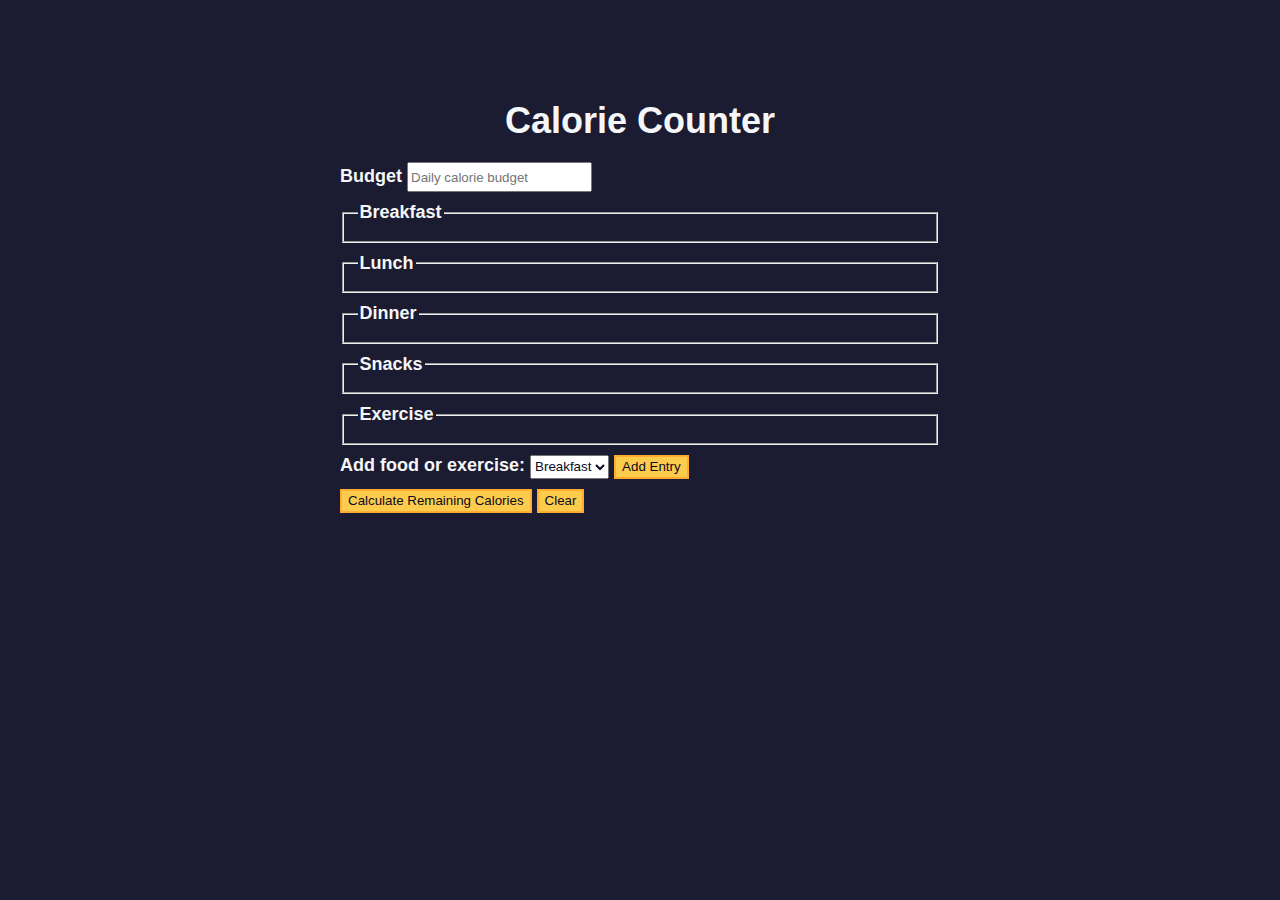
<file: html/Calorie counter/index.html>
<!DOCTYPE html>
<html lang="en">
  <head>
    <meta charset="UTF-8" />
    <meta name="viewport" content="width=device-width, initial-scale=1.0" />
    <link rel="stylesheet" href="styles.css" />
    <title>Calorie Counter</title>
  </head>
  <body>
    <main>
      <h1>Calorie Counter</h1>
      <div id="container">
        <form action="" id="calorie-counter">
          <label for="budget"> Budget </label>
          <input
            type="number"
            id="budget"
            min="0"
            placeholder="Daily calorie budget"
            required
          />
          <fieldset id="breakfast">
            <legend>Breakfast</legend>
            <div class="input-container"></div>
          </fieldset>
          <fieldset id="lunch">
            <legend>Lunch</legend>
            <div class="input-container"></div>
          </fieldset>
          <fieldset id="dinner">
            <legend>Dinner</legend>
            <div class="input-container"></div>
          </fieldset>
          <fieldset id="snacks">
            <legend>Snacks</legend>
            <div class="input-container"></div>
          </fieldset>
          <fieldset id="exercise">
            <legend>Exercise</legend>
            <div class="input-container"></div>
          </fieldset>
          <div class="controls">
            <span>
              <label for="entry-dropdown">Add food or exercise:</label>
              <select name="options" id="entry-dropdown">
                <option value="breakfast" selected>Breakfast</option>
                <option value="lunch">Lunch</option>
                <option value="dinner">Dinner</option>
                <option value="snacks">Snacks</option>
                <option value="exercise">Exercise</option>
              </select>
              <button type="button" id="add-entry">Add Entry</button>
            </span>
          </div>
          <div>
            <button type="submit">Calculate Remaining Calories</button>
            <button type="button" id="clear">Clear</button>
          </div>
        </form>
        <div id="output" class="output hide"></div>
      </div>
    </main>
    <script src="script.js"></script>
  </body>
</html>
</file>
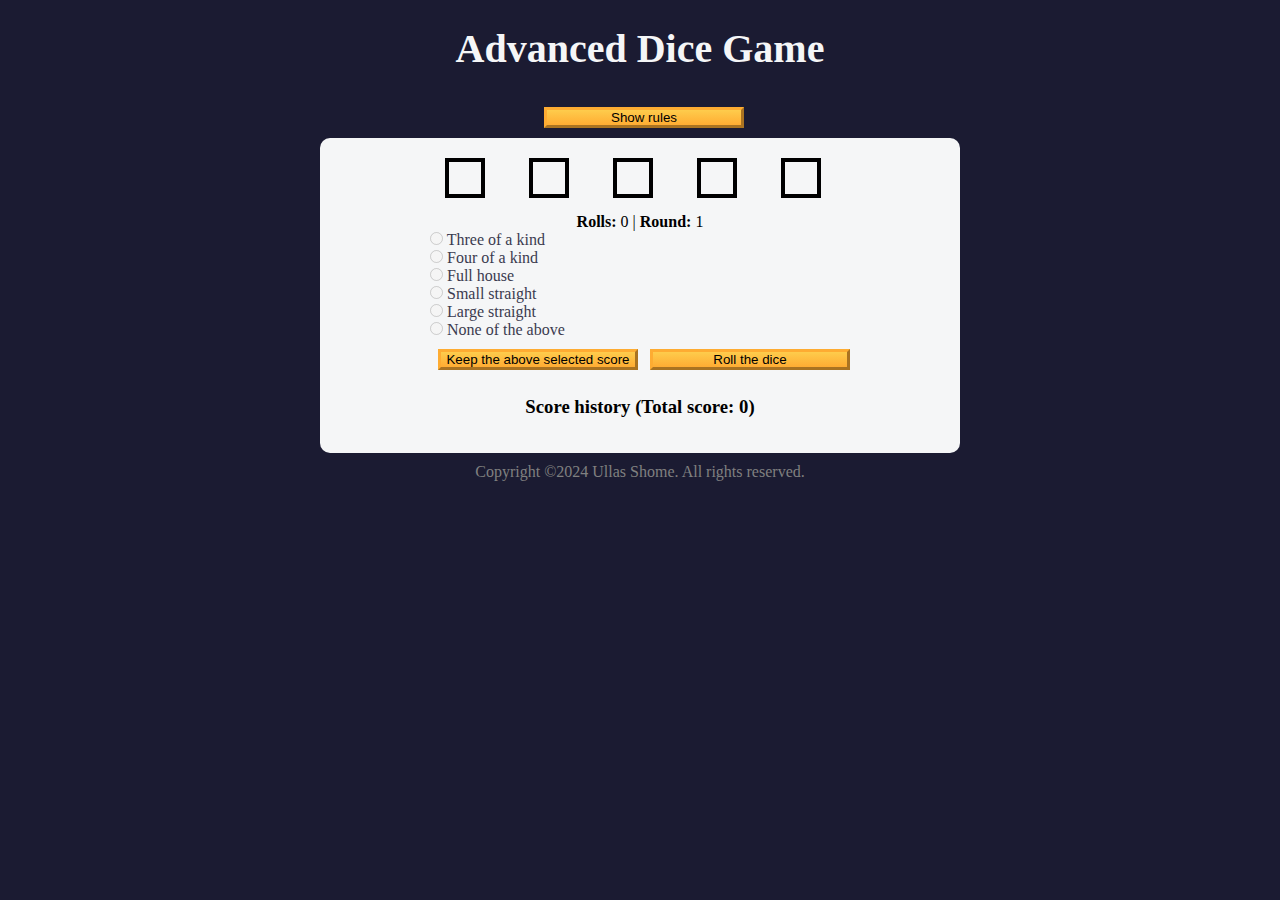
<file: html/Dice game/index.html>
<!DOCTYPE html>
<html lang="en">
  <head>
    <meta charset="utf-8" />
    <meta name="viewport" content="width=device-width, initial-scale=1.0" />
    <title>Advanced Dice Game</title>
    <link rel="stylesheet" href="styles.css" />
  </head>

  <body>
    <header>
      <h1>Advanced Dice Game</h1>
      <button class="btn" id="rules-btn" type="button">Show rules</button>
      <div class="rules-container">
        <h2>Rules</h2>
        <ul>
          <li>There are total of six rounds</li>
          <li>You can only roll the dice three times per round</li>
          <li>To start the game, roll the dice</li>
          <li>
            Then, choose from one of the selected scores or roll the dice again
          </li>
          <li>
            If you choose a selected score, then you will move to the next round
          </li>
          <li>
            If you decline to choose a selected score, then you can roll the
            dice again two more times
          </li>
        </ul>
        <h2 class="points">Points</h2>
        <ul>
          <li>Three of a kind: Sum of all five dice</li>
          <li>Four of a kind: Sum of all five dice</li>
          <li>Full house: Three of a kind and a pair - 25 points</li>
          <li>
            Small straight: Four of the dice have consecutive values - 30 points
          </li>
          <li>
            Large straight: All five dice have consecutive values - 40 points
          </li>
        </ul>
      </div>
    </header>

    <main>
      <form id="game">
        <div id="dice">
          <div class="die"></div>
          <div class="die"></div>
          <div class="die"></div>
          <div class="die"></div>
          <div class="die"></div>
        </div>

        <p class="rounds-text">
          <strong>Rolls:</strong> <span id="current-round-rolls">0</span> |
          <strong>Round:</strong> <span id="current-round">1</span>
        </p>

        <div id="score-options">
          <div>
            <input
              type="radio"
              name="score-options"
              id="three-of-a-kind"
              value="three-of-a-kind"
              disabled
            />
            <label for="three-of-a-kind">Three of a kind<span></span></label>
          </div>
          <div>
            <input
              type="radio"
              name="score-options"
              id="four-of-a-kind"
              value="four-of-a-kind"
              disabled
            />
            <label for="four-of-a-kind">Four of a kind<span></span></label>
          </div>
          <div>
            <input
              type="radio"
              name="score-options"
              id="full-house"
              value="full-house"
              disabled
            />
            <label for="full-house">Full house<span></span></label>
          </div>
          <div>
            <input
              type="radio"
              name="score-options"
              id="small-straight"
              value="small-straight"
              disabled
            />
            <label for="small-straight">Small straight<span></span></label>
          </div>
          <div>
            <input
              type="radio"
              name="score-options"
              id="large-straight"
              value="large-straight"
              disabled
            />
            <label for="large-straight">Large straight<span></span></label>
          </div>

          <div>
            <input
              type="radio"
              name="score-options"
              id="none"
              value="none"
              disabled
            />
            <label for="none">None of the above<span></span></label>
          </div>
        </div>

        <button class="btn" id="keep-score-btn" type="button">
          Keep the above selected score
        </button>
        <button class="btn" id="roll-dice-btn" type="button">
          Roll the dice
        </button>
      </form>

      <div id="scores">
        <h3>Score history (Total score: <span id="total-score">0</span>)</h3>
        <ol id="score-history"></ol>
      </div>
    </main>
    <script src="./script.js"></script>
  </body>
  <footer>Copyright &copy;2024 Ullas Shome. All rights reserved.</footer>
</html>
</file>
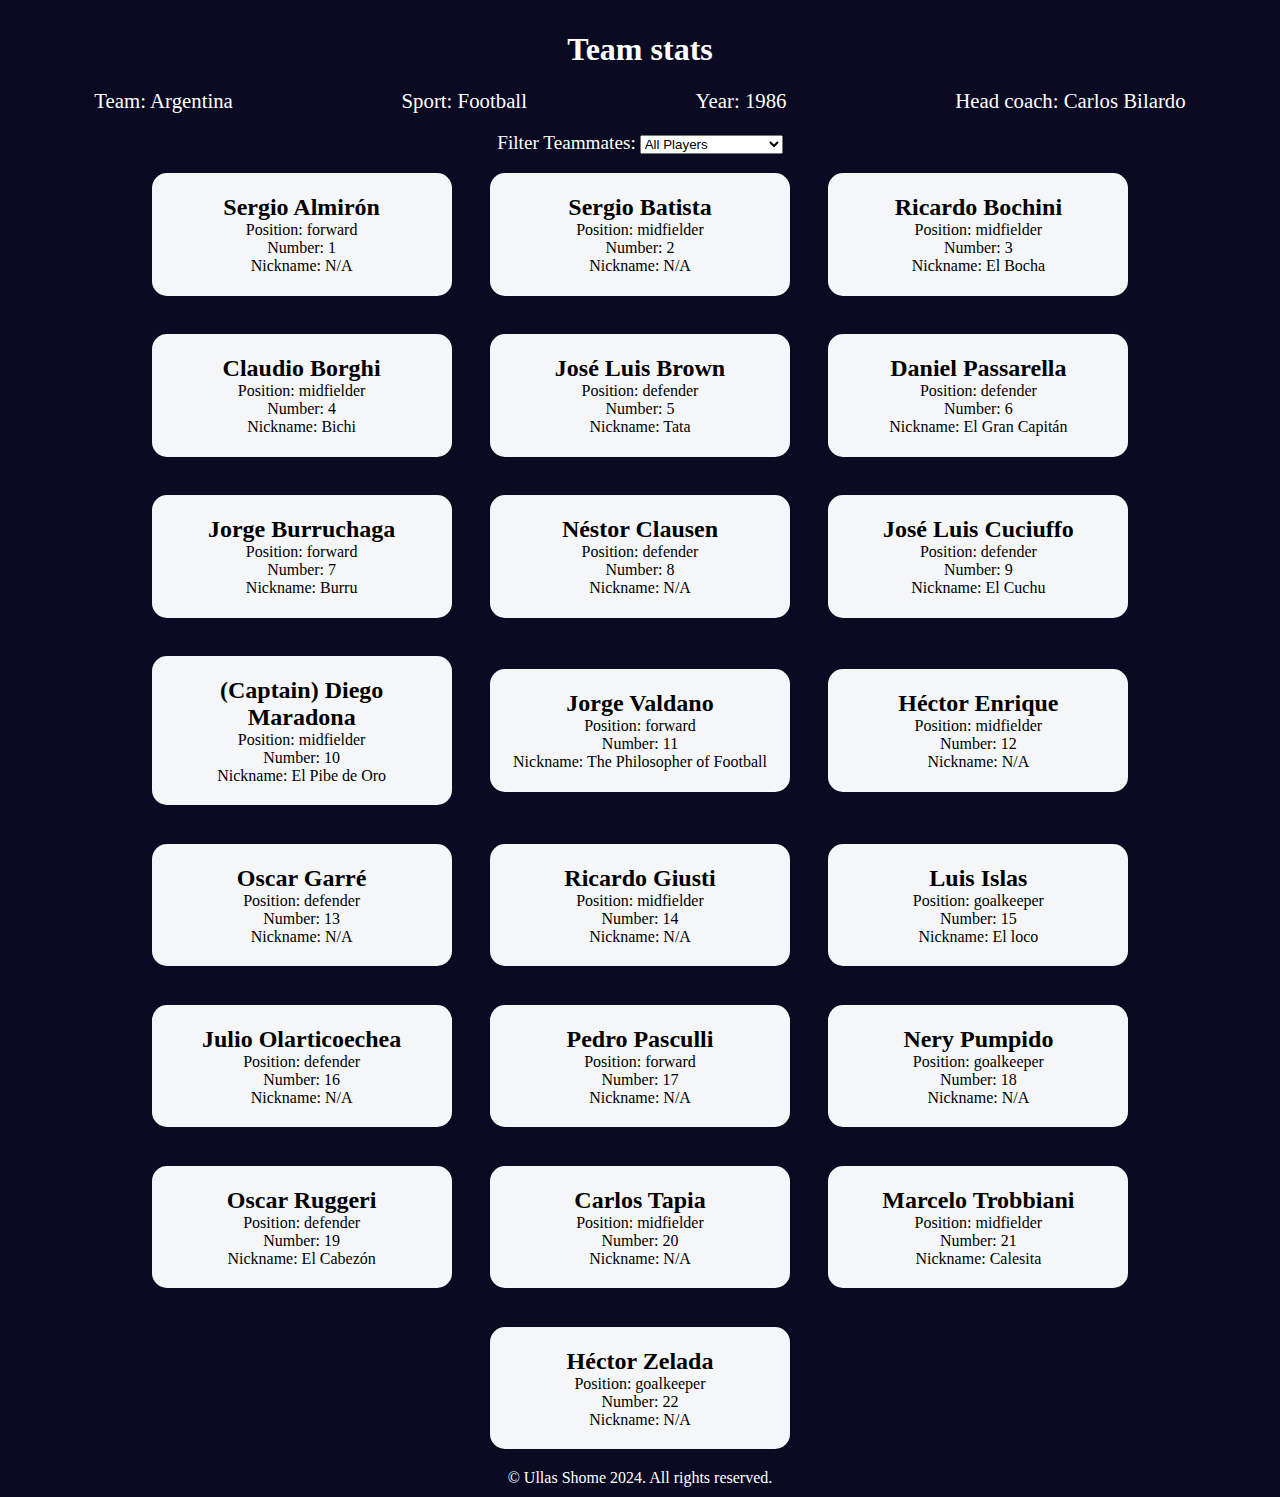
<file: html/Football team cards/index.html>
<!DOCTYPE html>
<html lang="en">
  <head>
    <meta charset="UTF-8" />
    <meta http-equiv="X-UA-Compatible" content="IE=edge" />
    <meta name="viewport" content="width=device-width, initial-scale=1.0" />
    <title>Football team cards</title>
    <link rel="stylesheet" href="styles.css" />
  </head>
  <body>
    <h1 class="title">Team stats</h1>
    <main>
      <div class="team-stats">
        <p>Team: <span id="team"></span></p>
        <p>Sport: <span id="sport"></span></p>
        <p>Year: <span id="year"></span></p>
        <p>Head coach: <span id="head-coach"></span></p>
      </div>
      <label class="options-label" for="players">Filter Teammates:</label>
      <select name="players" id="players" autocomplete="off">
        <option value="all">All Players</option>
        <option value="nickname">Nicknames</option>
        <option value="forward">Position Forward</option>
        <option value="midfielder">Position Midfielder</option>
        <option value="defender">Position Defender</option>
        <option value="goalkeeper">Position Goalkeeper</option>
      </select>
      <div class="cards" id="player-cards">
        <div class="player-card">
          <h2>Sergio Almirón</h2>
          <p>Position: forward</p>
          <p>Number: 1</p>
          <p>Nickname: N/A</p>
        </div>
        <div class="player-card">
          <h2>Sergio Batista</h2>
          <p>Position: midfielder</p>
          <p>Number: 2</p>
          <p>Nickname: N/A</p>
        </div>
        <div class="player-card">
          <h2>Ricardo Bochini</h2>
          <p>Position: midfielder</p>
          <p>Number: 3</p>
          <p>Nickname: El Bocha</p>
        </div>
        <div class="player-card">
          <h2>Claudio Borghi</h2>
          <p>Position: midfielder</p>
          <p>Number: 4</p>
          <p>Nickname: Bichi</p>
        </div>
        <div class="player-card">
          <h2>José Luis Brown</h2>
          <p>Position: defender</p>
          <p>Number: 5</p>
          <p>Nickname: Tata</p>
        </div>
        <div class="player-card">
          <h2>Daniel Passarella</h2>
          <p>Position: defender</p>
          <p>Number: 6</p>
          <p>Nickname: El Gran Capitán</p>
        </div>
        <div class="player-card">
          <h2>Jorge Burruchaga</h2>
          <p>Position: forward</p>
          <p>Number: 7</p>
          <p>Nickname: Burru</p>
        </div>
        <div class="player-card">
          <h2>Néstor Clausen</h2>
          <p>Position: defender</p>
          <p>Number: 8</p>
          <p>Nickname: N/A</p>
        </div>
        <div class="player-card">
          <h2>José Luis Cuciuffo</h2>
          <p>Position: defender</p>
          <p>Number: 9</p>
          <p>Nickname: El Cuchu</p>
        </div>
        <div class="player-card">
          <h2>(Captain) Diego Maradona</h2>
          <p>Position: midfielder</p>
          <p>Number: 10</p>
          <p>Nickname: El Pibe de Oro</p>
        </div>
        <div class="player-card">
          <h2>Jorge Valdano</h2>
          <p>Position: forward</p>
          <p>Number: 11</p>
          <p>Nickname: The Philosopher of Football</p>
        </div>
        <div class="player-card">
          <h2>Héctor Enrique</h2>
          <p>Position: midfielder</p>
          <p>Number: 12</p>
          <p>Nickname: N/A</p>
        </div>
        <div class="player-card">
          <h2>Oscar Garré</h2>
          <p>Position: defender</p>
          <p>Number: 13</p>
          <p>Nickname: N/A</p>
        </div>
        <div class="player-card">
          <h2>Ricardo Giusti</h2>
          <p>Position: midfielder</p>
          <p>Number: 14</p>
          <p>Nickname: N/A</p>
        </div>
        <div class="player-card">
          <h2>Luis Islas</h2>
          <p>Position: goalkeeper</p>
          <p>Number: 15</p>
          <p>Nickname: El loco</p>
        </div>
        <div class="player-card">
          <h2>Julio Olarticoechea</h2>
          <p>Position: defender</p>
          <p>Number: 16</p>
          <p>Nickname: N/A</p>
        </div>
        <div class="player-card">
          <h2>Pedro Pasculli</h2>
          <p>Position: forward</p>
          <p>Number: 17</p>
          <p>Nickname: N/A</p>
        </div>
        <div class="player-card">
          <h2>Nery Pumpido</h2>
          <p>Position: goalkeeper</p>
          <p>Number: 18</p>
          <p>Nickname: N/A</p>
        </div>
        <div class="player-card">
          <h2>Oscar Ruggeri</h2>
          <p>Position: defender</p>
          <p>Number: 19</p>
          <p>Nickname: El Cabezón</p>
        </div>
        <div class="player-card">
          <h2>Carlos Tapia</h2>
          <p>Position: midfielder</p>
          <p>Number: 20</p>
          <p>Nickname: N/A</p>
        </div>
        <div class="player-card">
          <h2>Marcelo Trobbiani</h2>
          <p>Position: midfielder</p>
          <p>Number: 21</p>
          <p>Nickname: Calesita</p>
        </div>
        <div class="player-card">
          <h2>Héctor Zelada</h2>
          <p>Position: goalkeeper</p>
          <p>Number: 22</p>
          <p>Nickname: N/A</p>
        </div>
      </div>
    </main>
    <footer>&copy; Ullas Shome 2024. All rights reserved.</footer>
    <script src="./script.js"></script>
  </body>
</html>
</file>
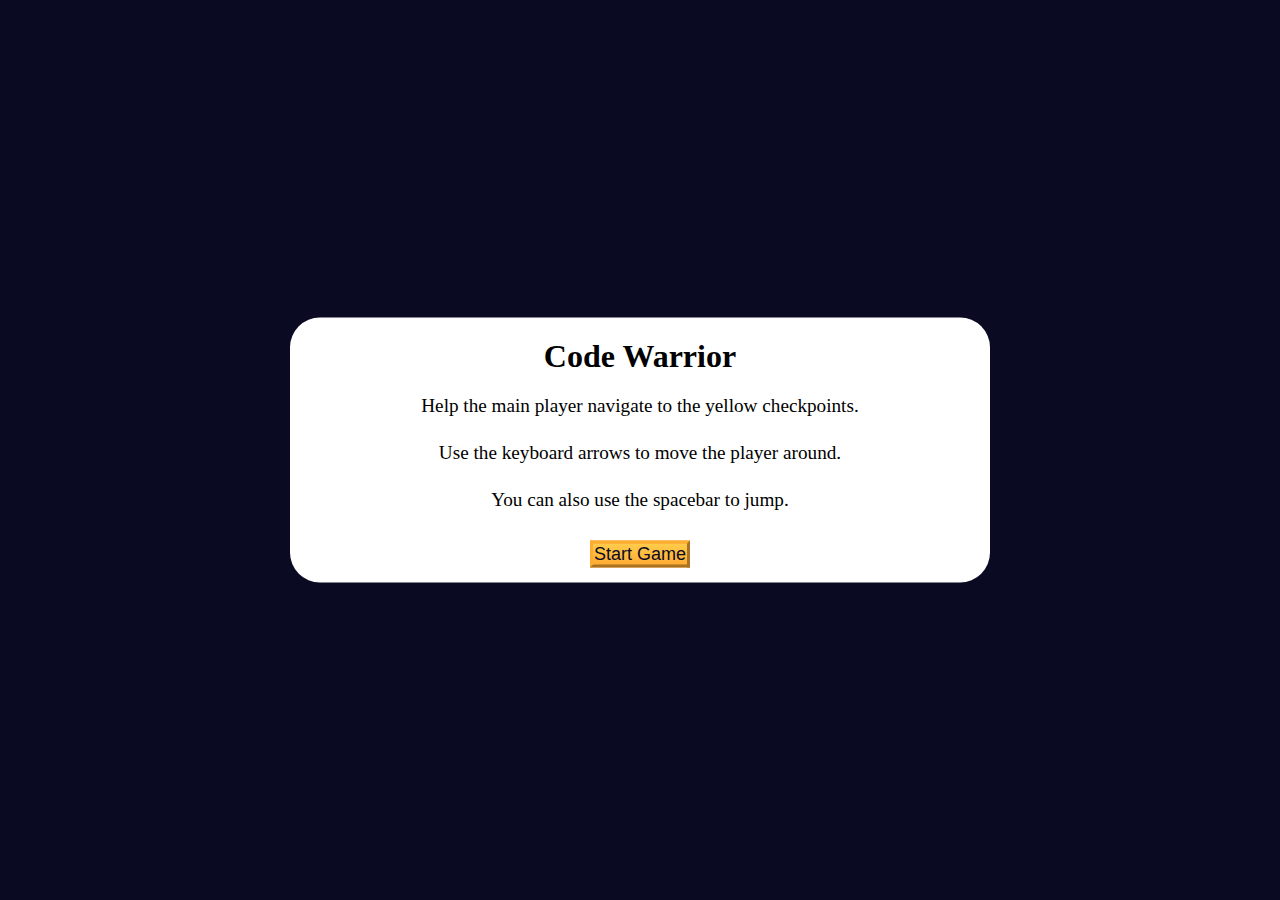
<file: html/Platformer Game/index.html>
<!DOCTYPE html>
<html lang="en">
  <head>
    <meta charset="UTF-8" />
    <meta http-equiv="X-UA-Compatible" content="IE=edge" />
    <meta name="viewport" content="width=device-width, initial-scale=1.0" />
    <title>A Platformer Game</title>
    <link rel="stylesheet" href="./styles.css" />
  </head>
  <body>
    <div class="start-screen">
      <h1 class="main-title">Code Warrior</h1>
      <p class="instructions">
        Help the main player navigate to the yellow checkpoints.
      </p>
      <p class="instructions">
        Use the keyboard arrows to move the player around.
      </p>
      <p class="instructions">You can also use the spacebar to jump.</p>

      <div class="btn-container">
        <button class="btn" id="start-btn">Start Game</button>
      </div>
    </div>

    <div class="checkpoint-screen">
      <h2>Congrats!</h2>
      <p>You reached the last checkpoint.</p>
    </div>

    <canvas id="canvas"></canvas>

    <script src="./script.js"></script>
  </body>
</html>
</file>
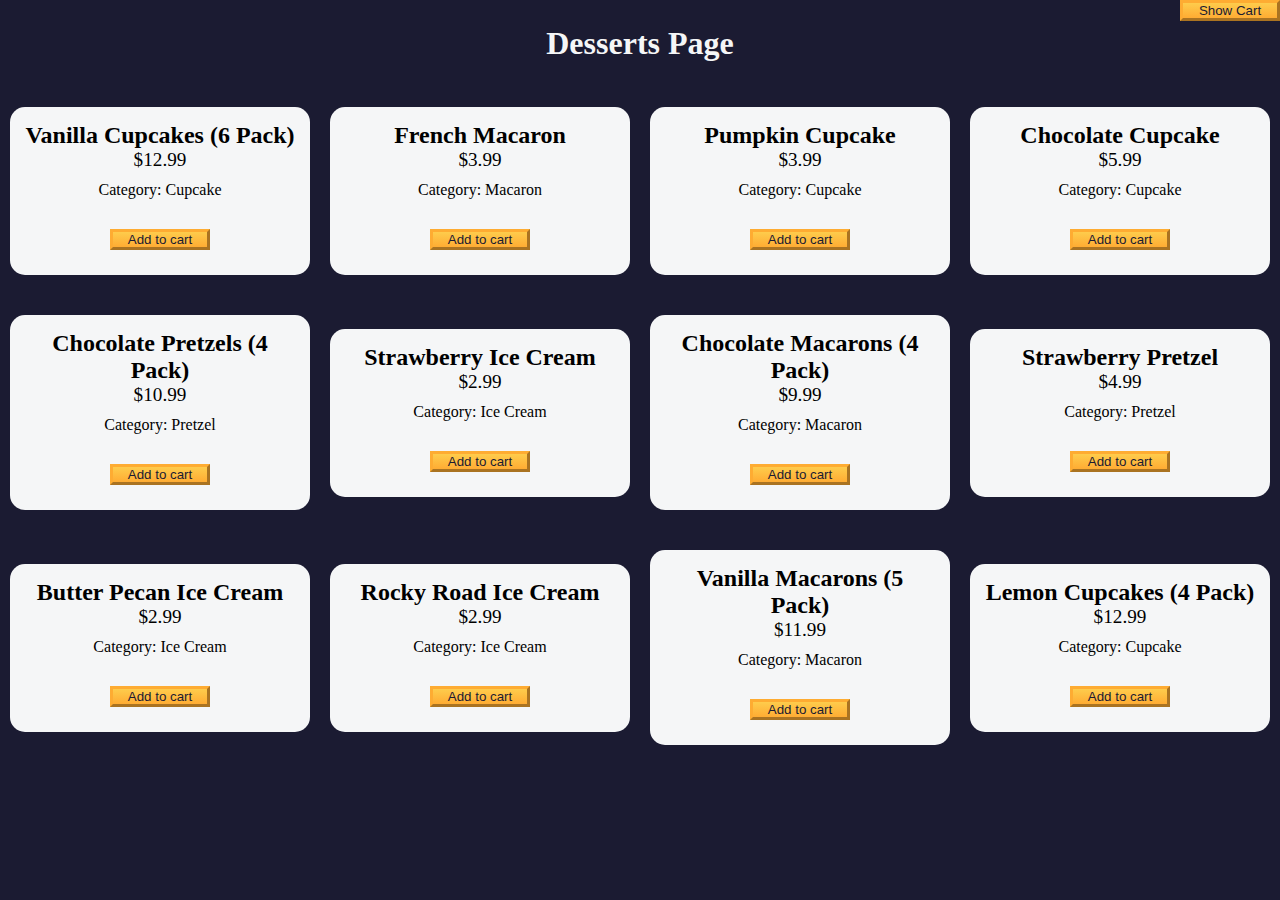
<file: html/Shopping cart/index.html>
<!DOCTYPE html>
<html lang="en">
  <head>
    <meta charset="UTF-8" />
    <meta http-equiv="X-UA-Compatible" content="IE=edge" />
    <meta name="viewport" content="width=device-width, initial-scale=1.0" />
    <title>Shopping Cart</title>
    <link rel="stylesheet" href="./styles.css" />
  </head>
  <body>
    <header>
      <h1 class="title">Desserts Page</h1>
    </header>
    <main>
      <button id="cart-btn" type="button" class="btn">
        <span id="show-hide-cart">Show</span> Cart
      </button>
      <div id="cart-container">
        <button class="btn" id="clear-cart-btn">Clear Cart</button>
        <br />
        <div id="products-container"></div>
        <p>Total number of items: <span id="total-items">0</span></p>
        <p>Subtotal: <span id="subtotal">$0</span></p>
        <p>Taxes: <span id="taxes">$0</span></p>
        <p>Total: <span id="total">$0</span></p>
      </div>
      <div id="dessert-card-container"></div>
    </main>
    <script src="./script.js"></script>
  </body>
</html>
</file>
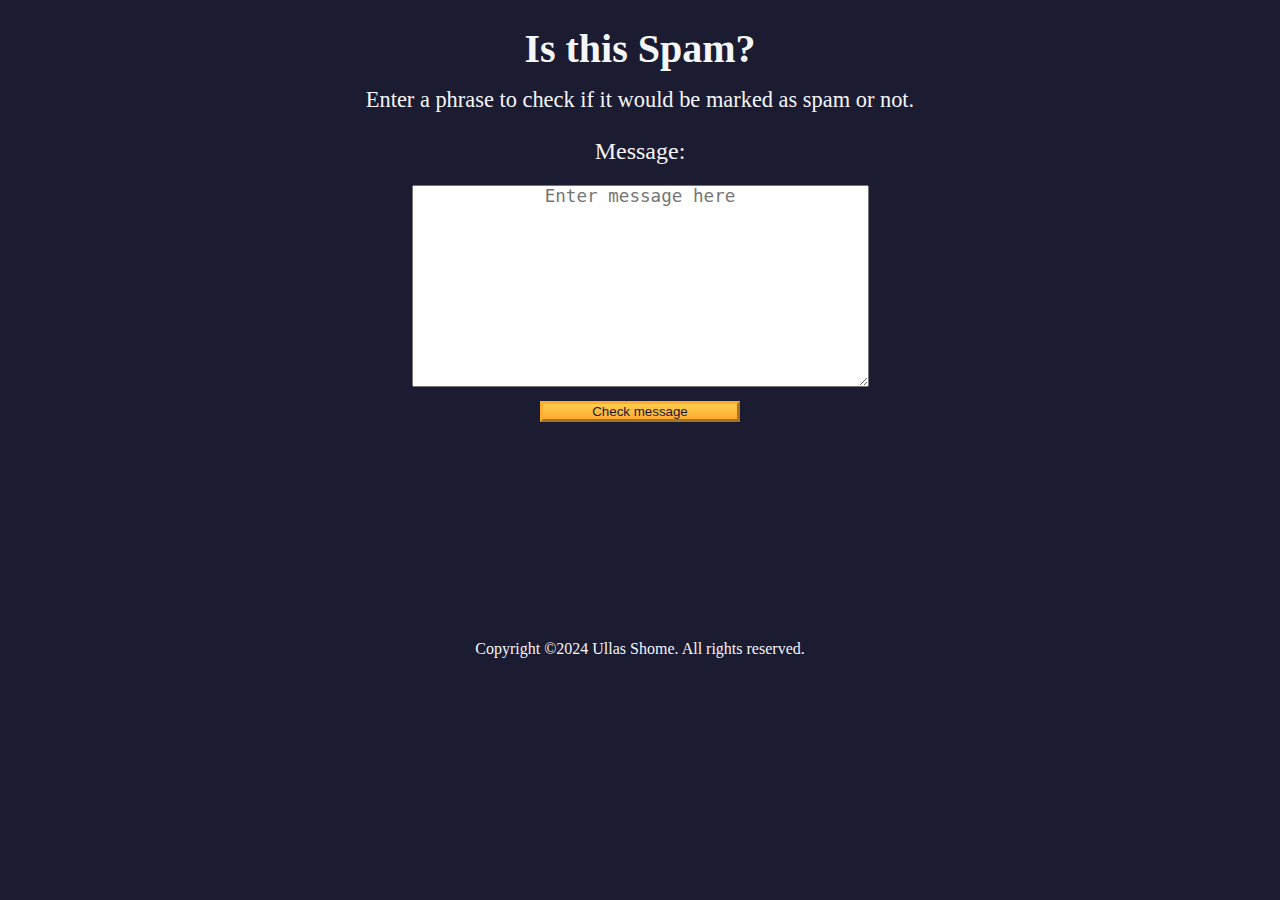
<file: html/Spam FIlter/index.html>
<!DOCTYPE html>
<html lang="en">
  <head>
    <meta charset="UTF-8" />
    <meta name="viewport" content="width=device-width" />
    <title>Using Regular Expressions for Building a Spam Filter</title>
    <link rel="stylesheet" href="styles.css" />
  </head>

  <body>
    <header class="main-text">
      <h1 class="title">Is this Spam?</h1>
      <p class="description">
        Enter a phrase to check if it would be marked as spam or not.
      </p>
    </header>

    <main>
      <label class="message-label" for="message-input">Message: </label>
      <textarea
        placeholder="Enter message here"
        value=""
        type="text"
        name="message"
        id="message-input"
        rows="10"
        cols="40"
      ></textarea>
      <button class="btn" id="check-message-btn" type="button">
        Check message
      </button>
      <p id="result"></p>
    </main>

    <footer class="footer">
      Copyright &copy;2024 Ullas Shome. All rights reserved.
    </footer>
    <script src="./script.js"></script>
  </body>
</html>
</file>
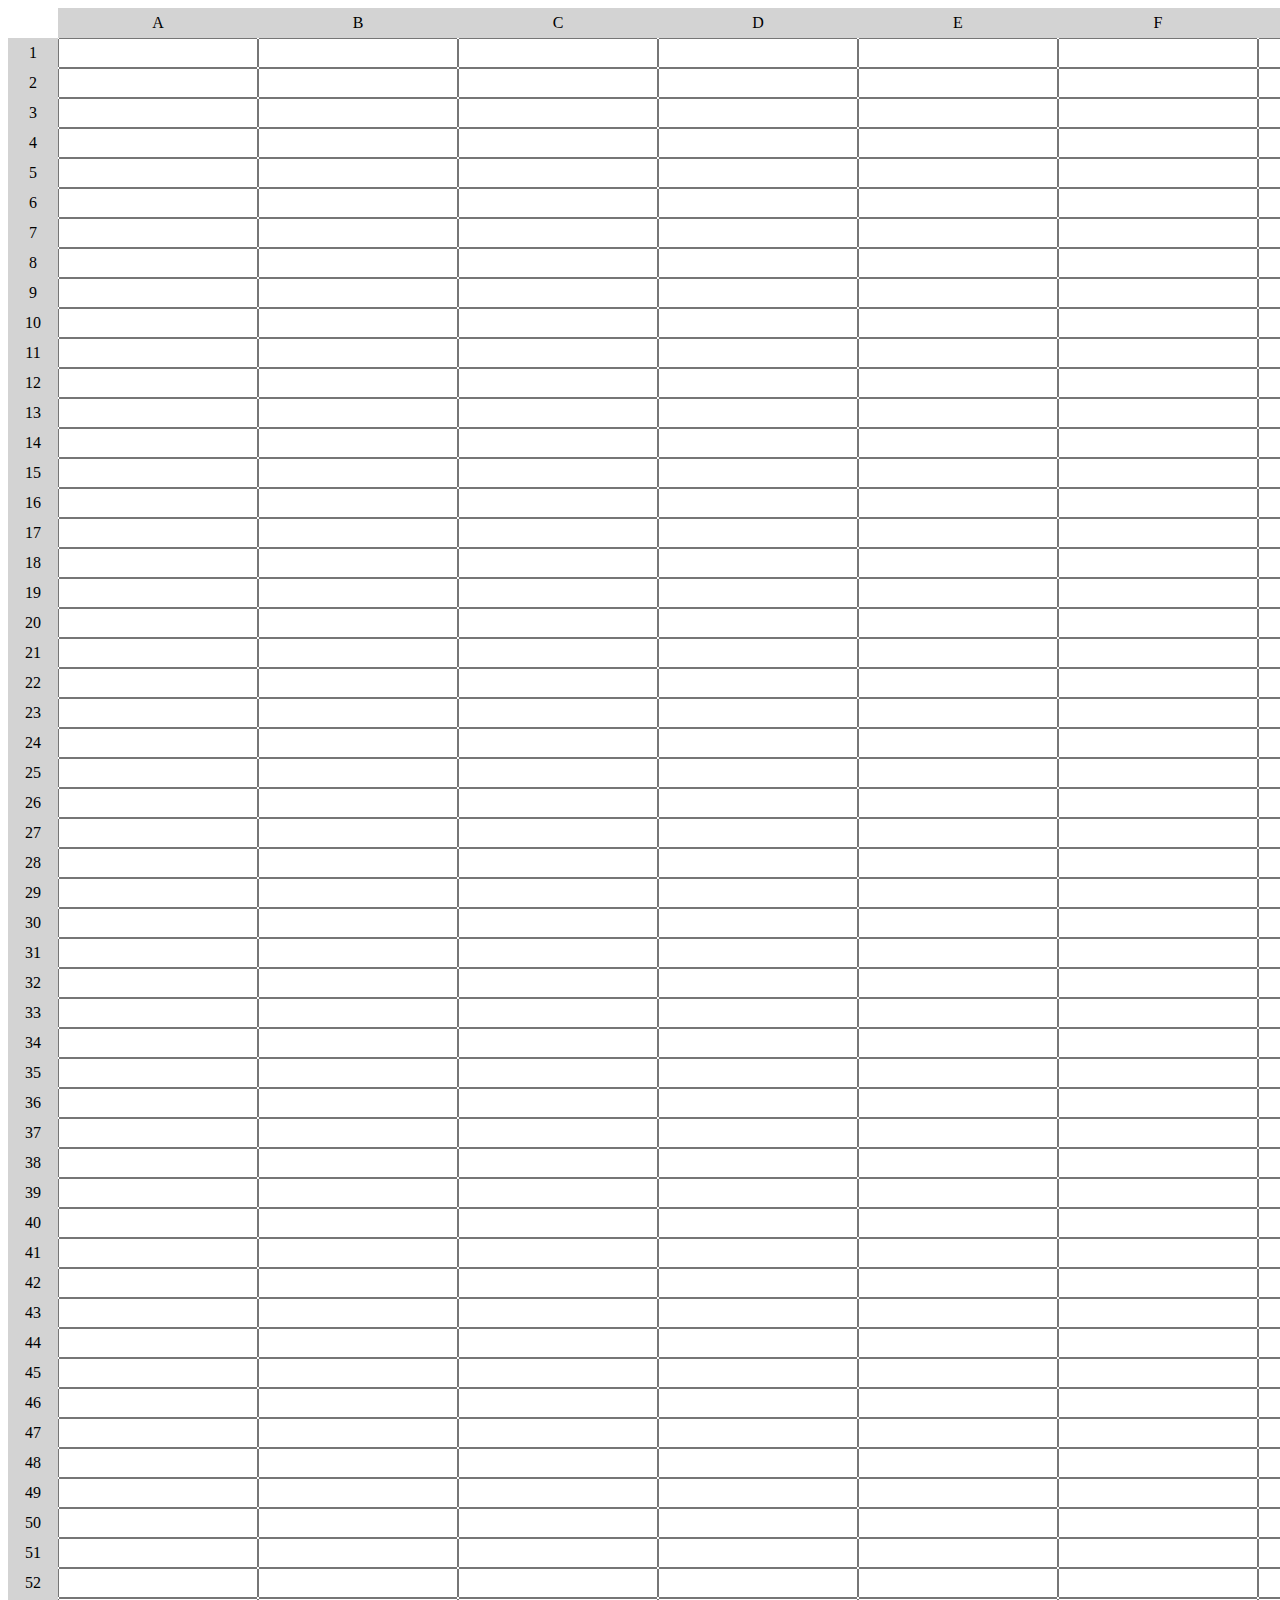
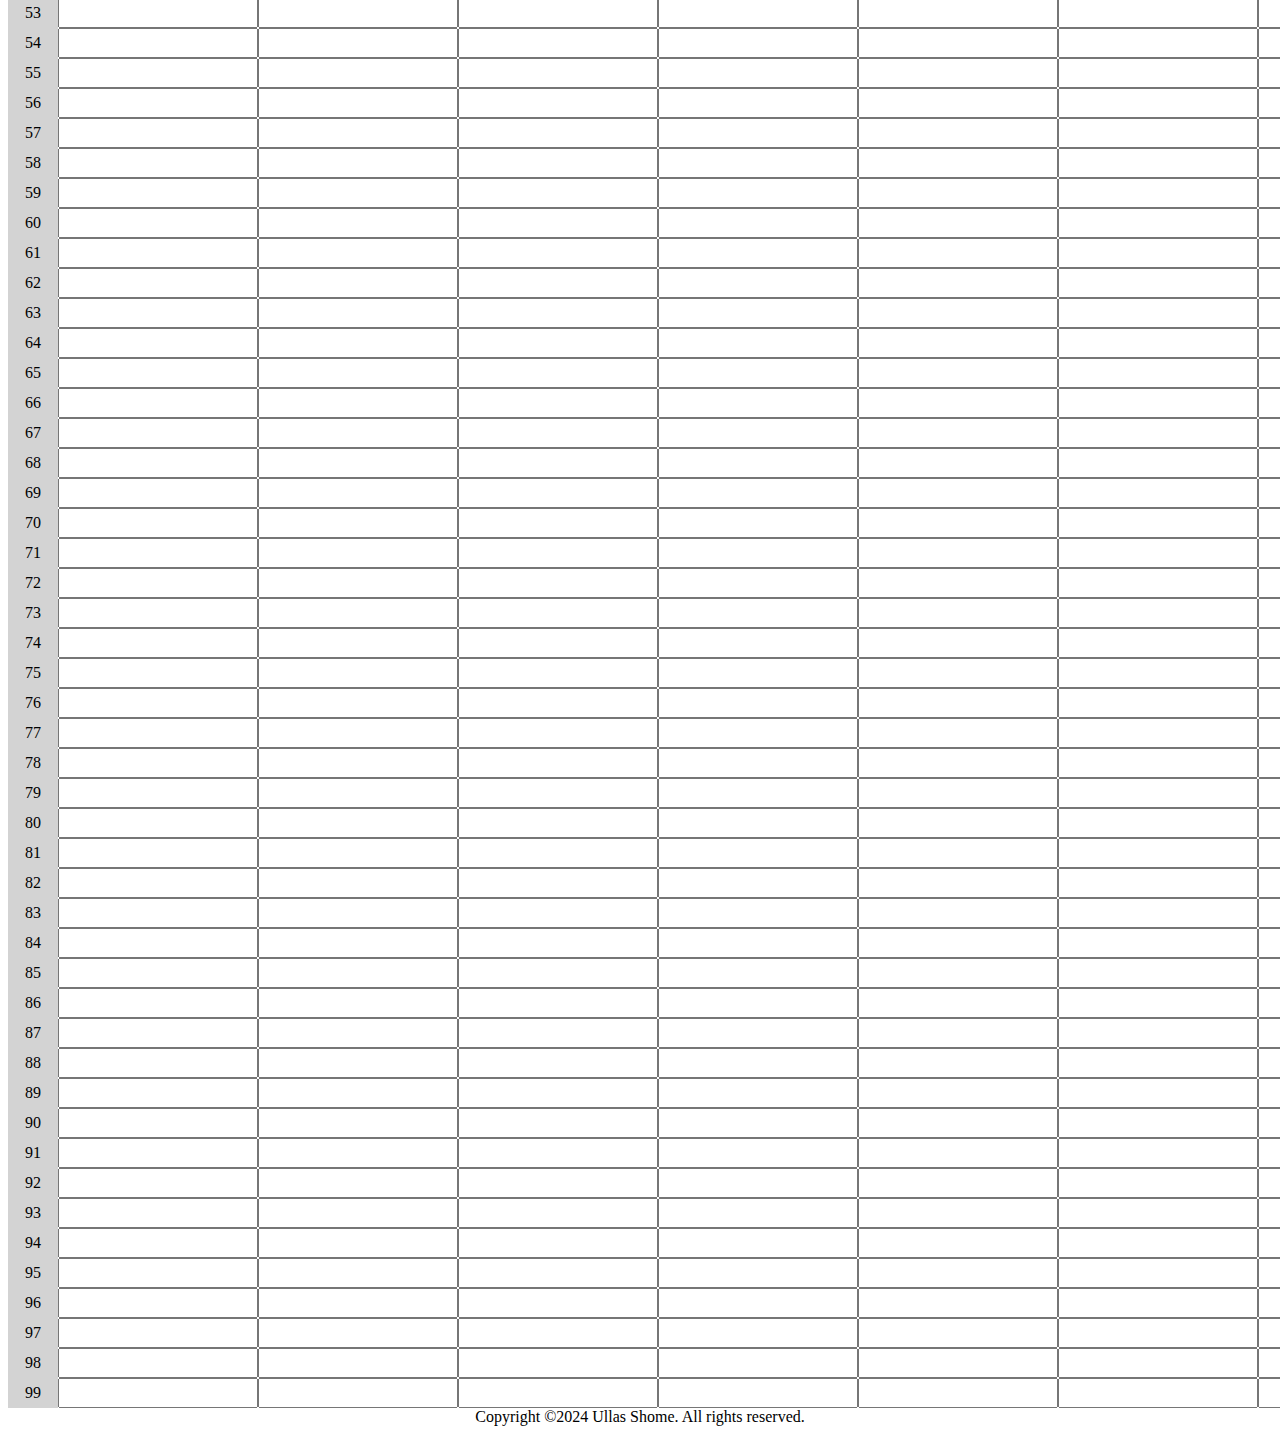
<file: html/Spreadsheet/index.html>
<!DOCTYPE html>
<html lang="en">
  <head>
    <meta charset="utf-8" />
    <meta name="viewport" content="width=device-width, initial-scale=1" />
    <link rel="stylesheet" href="./styles.css" />
    <title>Functional Programming Spreadsheet</title>
  </head>
  <body>
    <div id="container">
      <div></div>
    </div>
    <script src="./script.js"></script>
  </body>
  <footer>Copyright &copy;2024 Ullas Shome. All rights reserved.</footer>
</html>
</file>
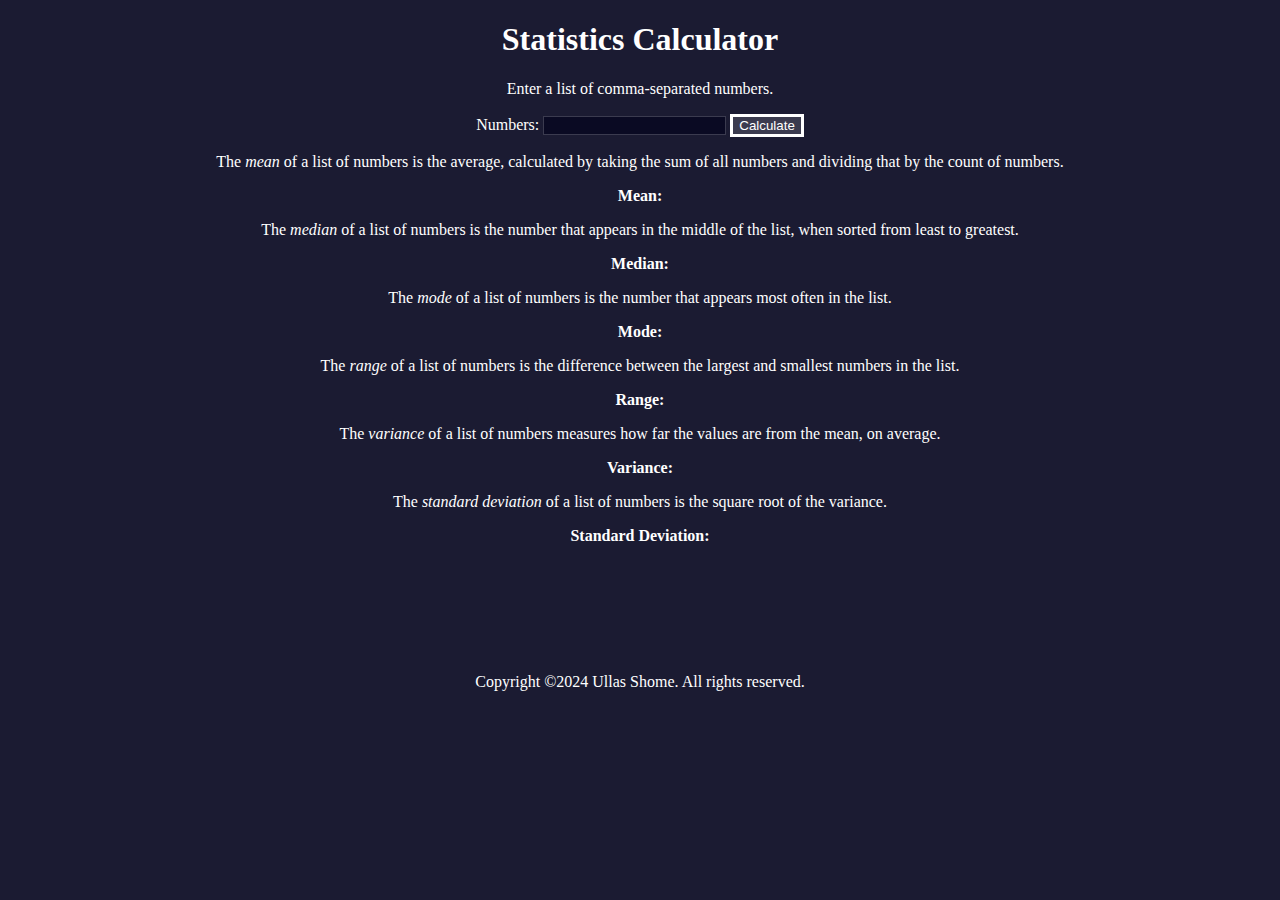
<file: html/Stat Calc/index.html>
<!DOCTYPE html>
<html lang="en">
  <head>
    <meta charset="utf-8" />
    <meta name="viewport" content="width=device-width, initial-scale=1" />
    <link rel="stylesheet" href="./styles.css" />
    <script src="./script.js"></script>
    <title>Statistics Calculator</title>
  </head>
  <body>
    <h1>Statistics Calculator</h1>
    <p>Enter a list of comma-separated numbers.</p>
    <form onsubmit="calculate(); return false;">
      <label for="numbers">Numbers:</label>
      <input type="text" name="numbers" id="numbers" />
      <button type="submit">Calculate</button>
    </form>
    <div class="results">
      <p>
        The <dfn>mean</dfn> of a list of numbers is the average, calculated by
        taking the sum of all numbers and dividing that by the count of numbers.
      </p>
      <p class="bold">Mean: <span id="mean"></span></p>
      <p>
        The <dfn>median</dfn> of a list of numbers is the number that appears in
        the middle of the list, when sorted from least to greatest.
      </p>
      <p class="bold">Median: <span id="median"></span></p>
      <p>
        The <dfn>mode</dfn> of a list of numbers is the number that appears most
        often in the list.
      </p>
      <p class="bold">Mode: <span id="mode"></span></p>
      <p>
        The <dfn>range</dfn> of a list of numbers is the difference between the
        largest and smallest numbers in the list.
      </p>
      <p class="bold">Range: <span id="range"></span></p>
      <p>
        The <dfn>variance</dfn> of a list of numbers measures how far the values
        are from the mean, on average.
      </p>
      <p class="bold">Variance: <span id="variance"></span></p>
      <p>
        The <dfn>standard deviation</dfn> of a list of numbers is the square
        root of the variance.
      </p>
      <p class="bold">
        Standard Deviation: <span id="standardDeviation"></span>
      </p>
    </div>
  </body>
  <footer>Copyright &copy;2024 Ullas Shome. All rights reserved.</footer>
</html>
</file>
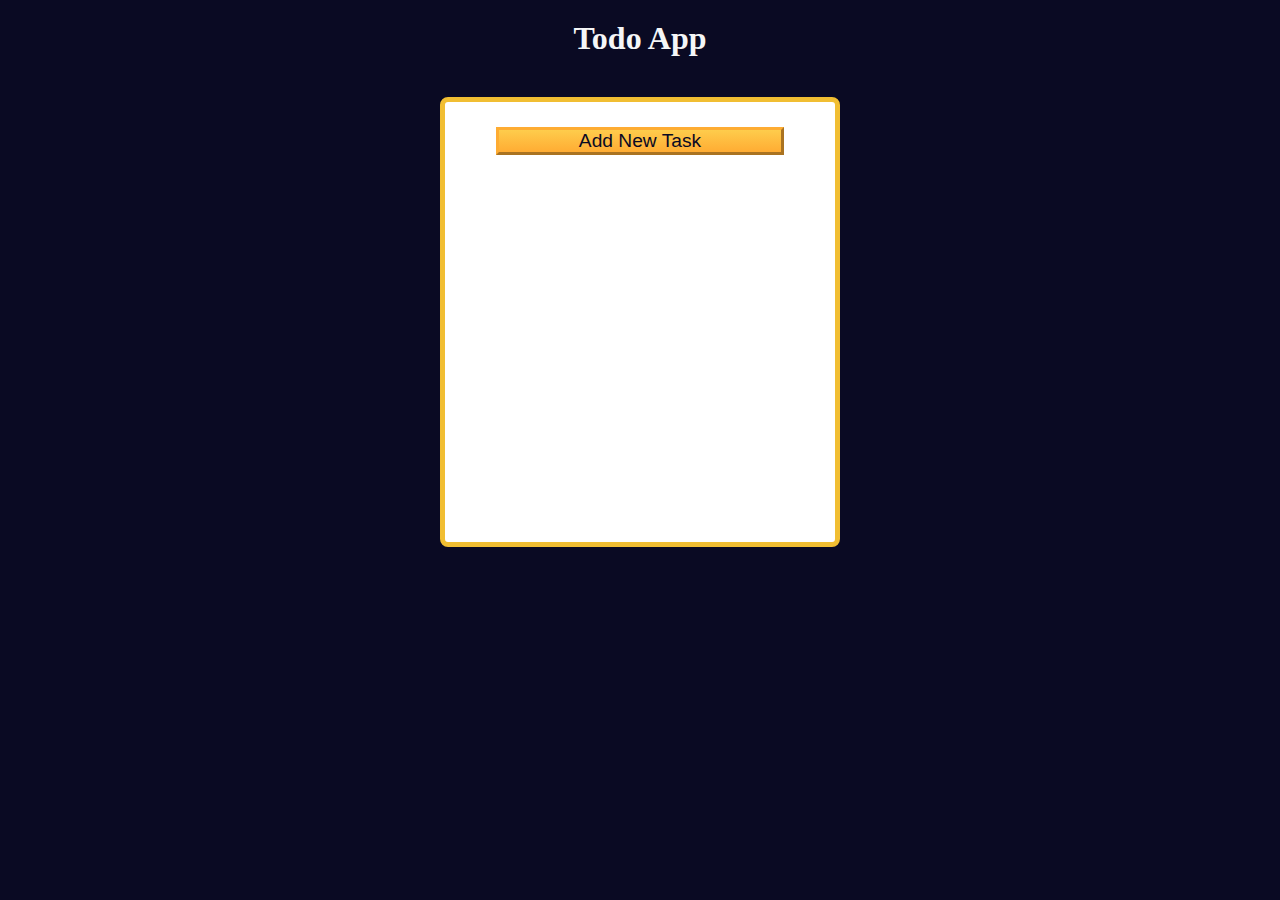
<file: html/To Do App/index.html>
<!DOCTYPE html>
<html lang="en">
  <head>
    <meta charset="UTF-8" />
    <meta http-equiv="X-UA-Compatible" content="IE=edge" />
    <meta name="viewport" content="width=device-width, initial-scale=1.0" />
    <title>Learn localStorage by Building a Todo App</title>
    <link rel="stylesheet" href="styles.css" />
  </head>

  <body>
    <main>
      <h1>Todo App</h1>
      <div class="todo-app">
        <button id="open-task-form-btn" class="btn large-btn">
          Add New Task
        </button>
        <form class="task-form hidden" id="task-form">
          <div class="task-form-header">
            <button
              id="close-task-form-btn"
              class="close-task-form-btn"
              type="button"
              aria-label="close"
            >
              <svg
                class="close-icon"
                xmlns="http://www.w3.org/2000/svg"
                viewBox="0 0 48 48"
                width="48px"
                height="48px"
              >
                <path
                  fill="#F44336"
                  d="M21.5 4.5H26.501V43.5H21.5z"
                  transform="rotate(45.001 24 24)"
                />
                <path
                  fill="#F44336"
                  d="M21.5 4.5H26.5V43.501H21.5z"
                  transform="rotate(135.008 24 24)"
                />
              </svg>
            </button>
          </div>
          <div class="task-form-body">
            <label class="task-form-label" for="title-input">Title</label>
            <input
              required
              type="text"
              class="form-control"
              id="title-input"
              value=""
            />
            <label class="task-form-label" for="date-input">Date</label>
            <input type="date" class="form-control" id="date-input" value="" />
            <label class="task-form-label" for="description-input"
              >Description</label
            >
            <textarea
              class="form-control"
              id="description-input"
              cols="30"
              rows="5"
            ></textarea>
          </div>
          <div class="task-form-footer">
            <button
              id="add-or-update-task-btn"
              class="btn large-btn"
              type="submit"
            >
              Add Task
            </button>
          </div>
        </form>
        <dialog id="confirm-close-dialog">
          <form method="dialog">
            <p class="discard-message-text">Discard unsaved changes?</p>
            <div class="confirm-close-dialog-btn-container">
              <button type="button" id="cancel-btn" class="btn">Cancel</button>
              <button type="button" id="discard-btn" class="btn">
                Discard
              </button>
            </div>
          </form>
        </dialog>
        <div id="tasks-container"></div>
      </div>
    </main>
    <script src="script.js"></script>
  </body>
</html>
</file>
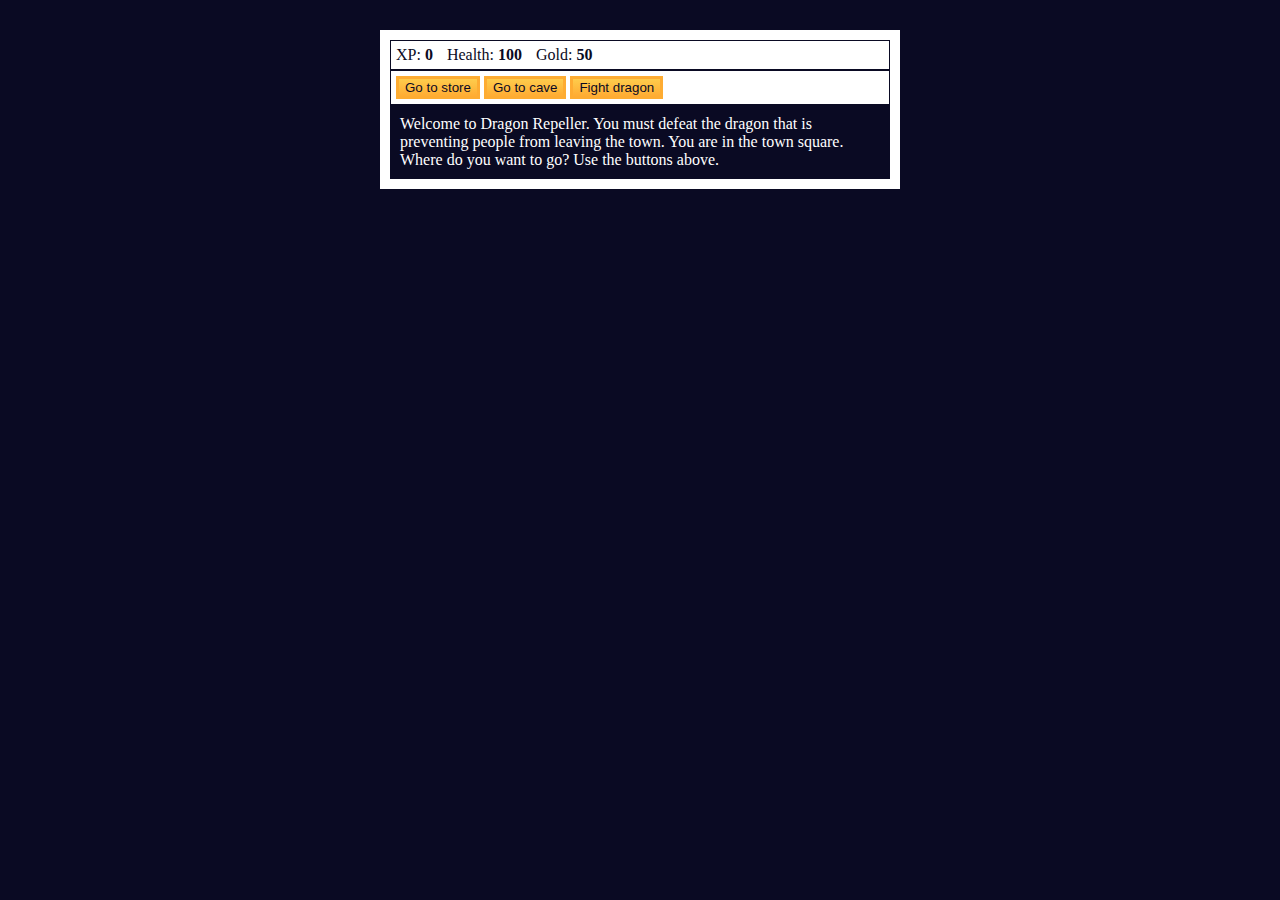
<file: html/Dragon slayer/Dragon slayer.html>
<!DOCTYPE html>
<html lang="en">
  <head>
    <meta charset="UTF-8" />
    <meta name="viewport" content="width=device-width, initial-scale=1.0" />
    <title>RPG - Dragon Repeller</title>
    <link rel="stylesheet" href="styles.css" />
  </head>
  <body>
    <div id="game">
      <div id="stats">
        <span class="stat"
          >XP: <strong><span id="xpText">0</span></strong></span
        >
        <span class="stat"
          >Health: <strong><span id="healthText">100</span></strong></span
        >
        <span class="stat"
          >Gold: <strong><span id="goldText">50</span></strong></span
        >
      </div>
      <div id="controls">
        <button id="button1">Go to store</button>
        <button id="button2">Go to cave</button>
        <button id="button3">Fight dragon</button>
      </div>
      <div id="monsterStats">
        <span class="stat"
          >Monster Name: <strong><span id="monsterName"></span></strong
        ></span>
        <span class="stat"
          >Health: <strong><span id="monsterHealth"></span></strong
        ></span>
      </div>
      <div id="text">
        Welcome to Dragon Repeller. You must defeat the dragon that is
        preventing people from leaving the town. You are in the town square.
        Where do you want to go? Use the buttons above.
      </div>
    </div>

    <script src="script.js"></script>
  </body>
</html>
</file>
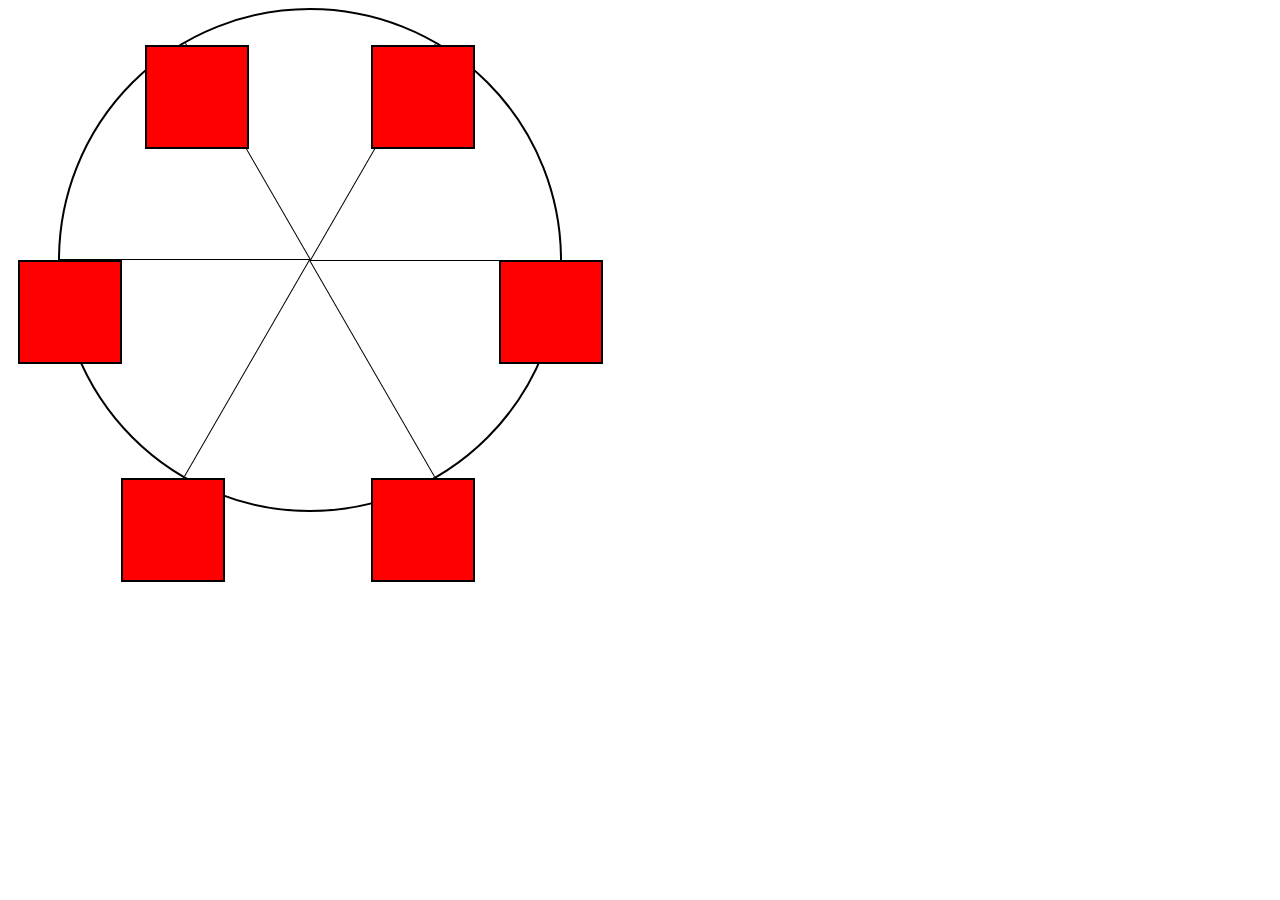
<file: html/ferris-wheel/wheel.html>
<!DOCTYPE html>
<html lang="en">
  <head>
    <meta charset="UTF-8" />
    <meta name="viewport" content="width=device-width, initial-scale=1.0" />
    <title>Ferris Wheel</title>
    <link rel="stylesheet" href="styles.css" />
  </head>
  <body>
    <div class="wheel">
      <span class="line"></span><span class="line"></span><span class="line"></span><span class="line"></span><span class="line"></span><span class="line"></span>
      <div class="cabin"></div>
      <div class="cabin"></div>
      <div class="cabin"></div>
      <div class="cabin"></div>
      <div class="cabin"></div>
      <div class="cabin"></div>
    </div>
  </body>
</html>
</file>
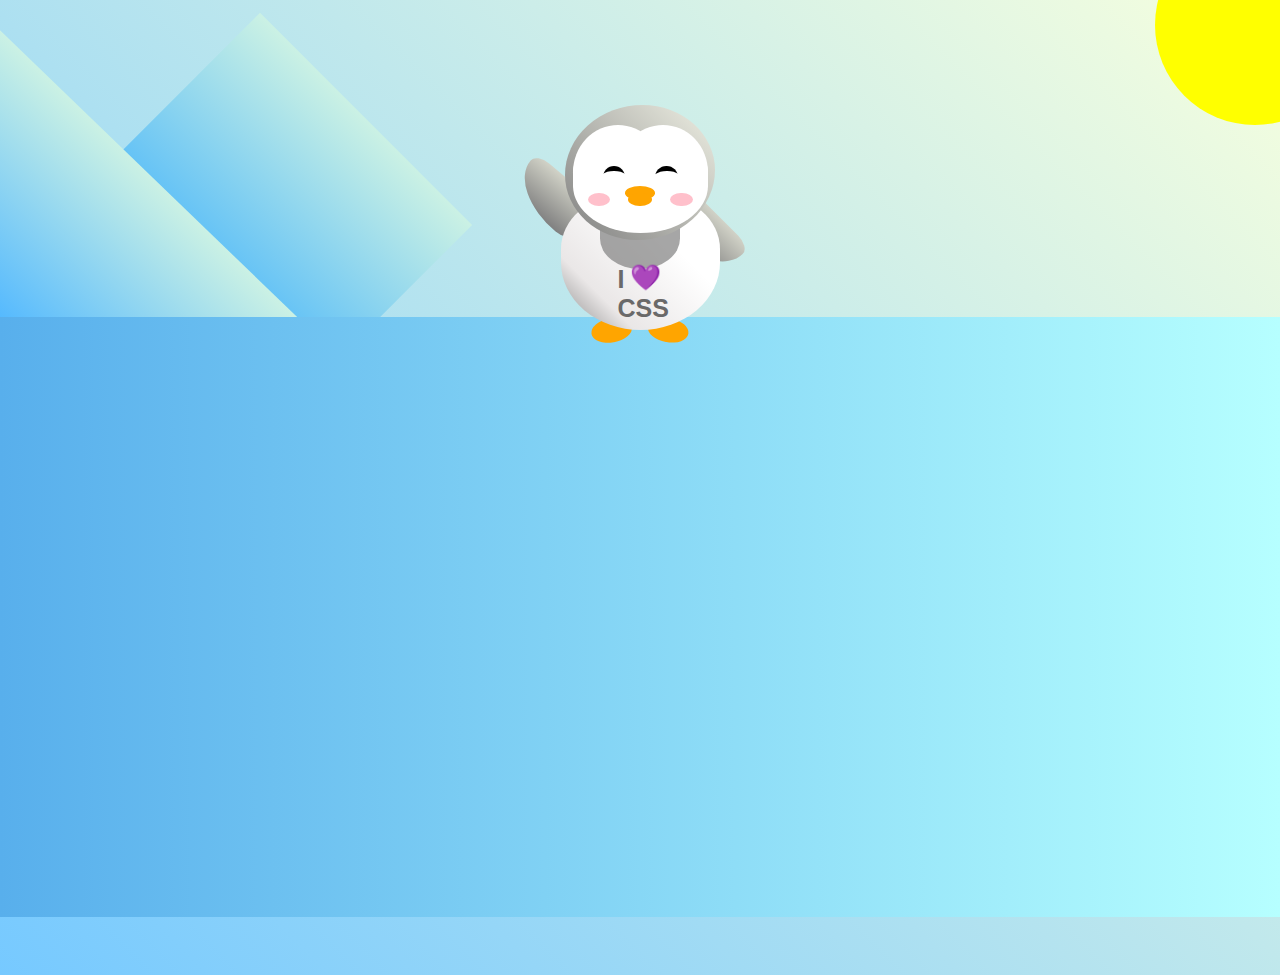
<file: html/penguin/peng.html>
<!DOCTYPE html>
<html lang="en">
  <head>
    <meta charset="UTF-8" />
    <meta name="viewport" content="width=device-width, initial-scale=1.0" />
    <link rel="stylesheet" href="styles.css" />
    <title>Penguin</title>
  </head>
  <body>
    <div class="left-mountain"></div>
    <div class="back-mountain"></div>
    <div class="sun"></div>
    <div class="penguin">
      <div class="penguin-head">
        <div class="face left"></div>
        <div class="face right"></div>
        <div class="chin"></div>
        <div class="eye left">
          <div class="eye-lid"></div>
        </div>
        <div class="eye right">
          <div class="eye-lid"></div>
        </div>
        <div class="blush left"></div>
        <div class="blush right"></div>
        <div class="beak top"></div>
        <div class="beak bottom"></div>
      </div>
      <div class="shirt">
        <div>💜</div>
        <p>I CSS</p>
      </div>
      <div class="penguin-body">
        <div class="arm left"></div>
        <div class="arm right"></div>
        <div class="foot left"></div>
        <div class="foot right"></div>
      </div>
    </div>
    <div class="ground"></div>
  </body>
</html>
</file>
<file: html/Calorie counter/styles.css>
:root {
  --light-grey: #f5f6f7;
  --dark-blue: #0a0a23;
  --fcc-blue: #1b1b32;
  --light-yellow: #fecc4c;
  --dark-yellow: #feac32;
  --light-pink: #ffadad;
  --dark-red: #850000;
  --light-green: #acd157;
}

body {
  font-family: "Lato", Helvetica, Arial, sans-serif;
  font-size: 18px;
  background-color: var(--fcc-blue);
  color: var(--light-grey);
  max-width: 600px;
  margin: auto;
  margin-top: 100px;
}

h1 {
  text-align: center;
}

.container {
  width: 90%;
  max-width: 680px;
}

h1,
.container,
.output {
  margin: 20px auto;
}

label,
legend {
  font-weight: bold;
}

.input-container {
  display: flex;
  flex-direction: column;
}

button {
  cursor: pointer;
  text-decoration: none;
  background-color: var(--light-yellow);
  border: 2px solid var(--dark-yellow);
}

button,
input,
select {
  min-height: 24px;
  color: var(--dark-blue);
}

fieldset,
label,
button,
input,
select {
  margin-bottom: 10px;
}

.output {
  border: 2px solid var(--light-grey);
  padding: 10px;
  text-align: center;
}

.hide {
  display: none;
}

.output span {
  font-weight: bold;
  font-size: 1.2em;
}

.surplus {
  color: var(--light-pink);
}

.deficit {
  color: var(--light-green);
}
</file>
<file: html/Dice game/styles.css>
*,
*::before,
*::after {
  box-sizing: border-box;
  margin: 0;
  padding: 0;
}

:root {
  --dark-grey: #1b1b32;
  --light-grey: #f5f6f7;
  --black: #000;
  --white: #fff;
  --grey: #3b3b4f;
  --golden-yellow: #fecc4c;
  --yellow: #ffcc4c;
  --gold: #feac32;
  --orange: #ffac33;
  --dark-orange: #f89808;
}

body {
  background-color: var(--dark-grey);
}

header {
  color: var(--light-grey);
  text-align: center;
}

h1 {
  font-size: 2.5rem;
  margin: 25px 0;
}

.rules-container {
  display: none;
  background-color: var(--light-grey);
  color: var(--black);
  width: 50%;
  margin: 20px auto;
  height: 300px;
  border-radius: 10px;
  overflow-y: scroll;
}

.rules-container ul {
  list-style-type: none;
}

.points {
  margin-top: 15px;
}

main {
  background-color: var(--light-grey);
  padding: 20px;
  display: grid;
  grid-template-columns: repeat(auto-fit, minmax(500px, 1fr));
  gap: 1rem;
  margin: auto;
  justify-items: center;
  width: 50%;
  border-radius: 10px;
}

#dice {
  display: flex;
  justify-content: space-around;
  margin-bottom: 15px;
}

.die {
  width: 40px;
  height: 40px;
  text-align: center;
  margin-right: 15px;
  border: 4px solid var(--black);
  padding: 10px;
}

.rounds-text {
  text-align: center;
}

input[type="radio"]:disabled + label {
  color: var(--grey);
}

#score-history {
  margin-top: 15px;
  text-align: center;
  list-style-position: inside;
}

.btn {
  cursor: pointer;
  width: 200px;
  margin: 10px 0 10px 0.5rem;
  color: var(--black);
  background-color: var(--gold);
  background-image: linear-gradient(var(--golden-yellow), var(--orange));
  border-color: var(--gold);
  border-width: 3px;
}

.btn:hover:enabled {
  background-image: linear-gradient(var(--yellow), var(--dark-orange));
}

@media (max-width: 992px) {
  main {
    width: 100%;
  }
}

@media (max-width: 500px) {
  .btn {
    width: 120px;
  }
}

footer {
  text-align: center;
  margin: 10px;
  color: grey;
}
</file>
<file: html/Football team cards/styles.css>
*,
*::before,
*::after {
  box-sizing: border-box;
  margin: 0;
  padding: 0;
}

:root {
  --dark-grey: #0a0a23;
  --light-grey: #f5f6f7;
  --white: #ffffff;
  --black: #000;
}

body {
  background-color: var(--dark-grey);
  text-align: center;
  padding: 10px;
}

.title,
.options-label,
.team-stats,
footer {
  color: var(--white);
}

.title {
  margin: 1.3rem 0;
}

.team-stats {
  display: flex;
  justify-content: space-around;
  flex-wrap: wrap;
  font-size: 1.3rem;
  margin: 1.2rem 0;
}

.options-label {
  font-size: 1.2rem;
}

.cards {
  display: flex;
  flex-wrap: wrap;
  justify-content: center;
  align-items: center;
}

.player-card {
  background-color: var(--light-grey);
  padding: 1.3rem;
  margin: 1.2rem;
  width: 300px;
  border-radius: 15px;
}

@media (max-width: 768px) {
  .team-stats {
    flex-direction: column;
  }
}
</file>
<file: html/Platformer Game/styles.css>
* {
  margin: 0;
  padding: 0;
  box-sizing: border-box;
}

:root {
  --main-bg-color: #0a0a23;
  --section-bg-color: #ffffff;
  --golden-yellow: #feac32;
}

body {
  background-color: var(--main-bg-color);
}

.start-screen {
  background-color: var(--section-bg-color);
  width: 100%;
  position: absolute;
  top: 50%;
  left: 50%;
  margin-right: -50%;
  transform: translate(-50%, -50%);
  border-radius: 30px;
  padding: 20px;
  padding-bottom: 5px;
}

.main-title {
  text-align: center;
}

.instructions {
  text-align: center;
  font-size: 1.2rem;
  margin: 15px;
  line-height: 2rem;
}

.btn {
  cursor: pointer;
  width: 100px;
  margin: 10px;
  color: #0a0a23;
  font-size: 18px;
  background-color: var(--golden-yellow);
  background-image: linear-gradient(#fecc4c, #ffac33);
  border-color: var(--golden-yellow);
  border-width: 3px;
}

.btn:hover {
  background-image: linear-gradient(#ffcc4c, #f89808);
}

.btn-container {
  display: flex;
  align-items: center;
  justify-content: center;
}

.checkpoint-screen {
  position: absolute;
  left: 0;
  right: 0;
  margin-left: auto;
  margin-right: auto;
  width: 100%;
  text-align: center;
  background-color: var(--section-bg-color);
  border-radius: 20px;
  padding: 10px;
  display: none;
}

#canvas {
  display: none;
}

@media (min-width: 768px) {
  .start-screen {
    width: 60%;
    max-width: 700px;
  }

  .checkpoint-screen {
    max-width: 300px;
  }
}
</file>
<file: html/Shopping cart/styles.css>
*,
*::before,
*::after {
  margin: 0;
  padding: 0;
  box-sizing: border-box;
}

:root {
  --dark-grey: #1b1b32;
  --light-grey: #f5f6f7;
  --black: #000;
  --white: #fff;
  --grey: #3b3b4f;
  --golden-yellow: #fecc4c;
  --yellow: #ffcc4c;
  --gold: #feac32;
  --orange: #ffac33;
  --dark-orange: #f89808;
}

body {
  background-color: var(--dark-grey);
}

.title {
  color: var(--light-grey);
  text-align: center;
  margin: 25px 0;
}

#dessert-card-container {
  display: flex;
  flex-direction: column;
  flex-wrap: wrap;
  align-items: center;
}

.dessert-card {
  background-color: var(--light-grey);
  padding: 15px;
  text-align: center;
  border-radius: 15px;
  margin: 20px 10px;
}

.dessert-price {
  font-size: 1.2rem;
}

.btn {
  display: block;
  cursor: pointer;
  width: 100px;
  color: var(--dark-grey);
  background-color: var(--gold);
  background-image: linear-gradient(var(--golden-yellow), var(--orange));
  border-color: var(--gold);
  border-width: 3px;
}

.btn:hover {
  background-image: linear-gradient(var(--yellow), var(--dark-orange));
}

#cart-btn {
  position: absolute;
  top: 0;
  right: 0;
}

.add-to-cart-btn {
  margin: 30px auto 10px;
}

#cart-container {
  display: none;
  position: absolute;
  top: 60px;
  right: 0;
  background-color: var(--light-grey);
  width: 200px;
  height: 400px;
  border: 8px double var(--black);
  border-radius: 15px;
  text-align: center;
  font-size: 1.2rem;
  overflow-y: scroll;
}

.product {
  margin: 25px 0;
}

.product-count {
  display: inline-block;
  margin-right: 10px;
}

.product-category {
  margin: 10px 0;
}

@media (min-width: 768px) {
  #dessert-card-container {
    flex-direction: row;
  }

  .dessert-card {
    flex: 1 0 21%;
  }

  #cart-container {
    width: 300px;
  }
}
</file>
<file: html/Spam FIlter/styles.css>
*,
*::before,
*::after {
  box-sizing: border-box;
  margin: 0;
  padding: 0;
}

:root {
  --dark-grey: #1b1b32;
  --light-grey: #f5f6f7;
  --golden-yellow: #fecc4c;
  --yellow: #ffcc4c;
  --gold: #feac32;
  --orange: #ffac33;
  --dark-orange: #f89808;
}

body {
  background-color: var(--dark-grey);
  color: var(--light-grey);
}

body,
#message-input:placeholder-shown {
  text-align: center;
}

textarea {
  max-width: 90%;
}

.main-text {
  margin: 25px 0;
}

.title {
  font-size: 2.5rem;
}

.description {
  margin-top: 15px;
  font-size: 1.4rem;
}

.message-label {
  display: block;
  margin-bottom: 20px;
  font-size: 1.5rem;
}

#message-input:placeholder-shown,
textarea {
  font-size: 1.1rem;
}

.btn {
  display: block;
  cursor: pointer;
  width: 200px;
  margin: 10px auto;
  color: var(--dark-grey);
  background-color: var(--gold);
  background-image: linear-gradient(var(--golden-yellow), var(--orange));
  border-color: var(--gold);
  border-width: 3px;
}

.btn:hover {
  background-image: linear-gradient(var(--yellow), var(--dark-orange));
}

#result {
  font-size: 2rem;
  margin: 20px 0;
}

.footer {
  margin-top: 17%;
}
</file>
<file: html/Spreadsheet/styles.css>
#container {
  display: grid;
  grid-template-columns: 50px repeat(10, 200px);
  grid-template-rows: repeat(11, 30px);
}

.label {
  background-color: lightgray;
  text-align: center;
  vertical-align: middle;
  line-height: 30px;
}

footer {
  text-align: center;
}
</file>
<file: html/Stat Calc/styles.css>
body {
  margin: 0;
  background-color: rgb(27, 27, 50);
  text-align: center;
  color: #fff;
}

button {
  cursor: pointer;
  background-color: rgb(59, 59, 79);
  border: 3px solid white;
  color: white;
}

input {
  background-color: rgb(10, 10, 35);
  color: white;
  border: 1px solid rgb(59, 59, 79);
}

.bold {
  font-weight: bold;
}

footer {
  margin-top: 10%;
}
</file>
<file: html/To Do App/styles.css>
:root {
  --white: #fff;
  --light-grey: #f5f6f7;
  --dark-grey: #0a0a23;
  --yellow: #f1be32;
  --golden-yellow: #feac32;
}

*,
*::before,
*::after {
  margin: 0;
  padding: 0;
  box-sizing: border-box;
}

body {
  background-color: var(--dark-grey);
}

main {
  display: flex;
  flex-direction: column;
  justify-content: center;
  align-items: center;
}

h1 {
  color: var(--light-grey);
  margin: 20px 0 40px 0;
}

.todo-app {
  background-color: var(--white);
  width: 300px;
  height: 350px;
  border: 5px solid var(--yellow);
  border-radius: 8px;
  padding: 15px;
  position: relative;
  display: flex;
  flex-direction: column;
  gap: 10px;
}

.btn {
  cursor: pointer;
  width: 100px;
  margin: 10px;
  color: var(--dark-grey);
  background-color: var(--golden-yellow);
  background-image: linear-gradient(#fecc4c, #ffac33);
  border-color: var(--golden-yellow);
  border-width: 3px;
}

.btn:hover {
  background-image: linear-gradient(#ffcc4c, #f89808);
}

.large-btn {
  width: 80%;
  font-size: 1.2rem;
  align-self: center;
  justify-self: center;
}

.close-task-form-btn {
  background: none;
  border: none;
  cursor: pointer;
}

.close-icon {
  width: 20px;
  height: 20px;
}

.task-form {
  display: flex;
  position: absolute;
  top: 50%;
  left: 50%;
  transform: translate(-50%, -50%);
  background-color: var(--white);
  border-radius: 5px;
  padding: 15px;
  width: 300px;
  height: 350px;
  flex-direction: column;
  justify-content: space-between;
  overflow: auto;
}

.task-form-header {
  display: flex;
  justify-content: flex-end;
}

.task-form-body {
  display: flex;
  flex-direction: column;
  justify-content: space-around;
}

.task-form-footer {
  display: flex;
  justify-content: center;
}

.task-form-label,
#title-input,
#date-input,
#description-input {
  display: block;
}

.task-form-label {
  margin-bottom: 5px;
  font-size: 1.3rem;
  font-weight: bold;
}

#title-input,
#date-input,
#description-input {
  width: 100%;
  margin-bottom: 10px;
  padding: 2px;
}

#confirm-close-dialog {
  padding: 10px;
  margin: 10px auto;
  border-radius: 15px;
}

.confirm-close-dialog-btn-container {
  display: flex;
  justify-content: center;
  margin-top: 10px;
}

.discard-message-text {
  font-weight: bold;
  font-size: 1.5rem;
}

#tasks-container {
  height: 100%;
  overflow-y: auto;
}

.task {
  margin: 5px 0;
}

.hidden {
  display: none;
}

@media (min-width: 576px) {
  .todo-app,
  .task-form {
    width: 400px;
    height: 450px;
  }

  .task-form-label {
    font-size: 1.5rem;
  }

  #title-input,
  #date-input {
    height: 2rem;
  }

  #title-input,
  #date-input,
  #description-input {
    padding: 5px;
    margin-bottom: 20px;
  }
}
</file>
<file: html/Dragon slayer/styles.css>
body {
  background-color: #0a0a23;
}

#text {
  background-color: #0a0a23;
  color: #fff;
  padding: 10px;
}

#game {
  max-width: 500px;
  max-height: 400px;
  background-color: #fff;
  color: #fff;
  margin-top: 30px;
  margin-bottom: 0;
  margin-left: auto;
  margin-right: auto;
  padding: 10px;
}

#controls,
#stats {
  border: 1px solid #0a0a23;
  color: #0a0a23;
  padding: 5px;
}

#monsterStats {
  border: 1px solid #0a0a23;
  color: #fff;
  background: #c70d0d;
  padding: 5px;
  display: none;
}

.stat {
  padding-right: 10px;
}

button {
  cursor: pointer;
  color: #0a0a23;
  background-color: #feac32;
  background-image: linear-gradient(#fecc4c, #ffac33);
  border: 3px solid #feac32;
}
</file>
<file: html/ferris-wheel/styles.css>
.wheel {
  border: 2px solid black;
  border-radius: 50%;
  margin-left: 50px;
  position: absolute;
  height: 55vw;
  width: 55vw;
  max-height: 500px;
  max-width: 500px;
  animation-timing-function: linear;
  animation-iteration-count: infinite;
  animation-duration: 10s;
  animation-name: wheel;
}

.line {
  background-color: black;
  width: 50%;
  height: .9px;
  position: absolute;
  left: 50%;
  top: 50%;
  transform-origin: 0% 0%;
}

.line:nth-of-type(2) {
  transform: rotate(60deg);
}

.line:nth-of-type(3) {
  transform: rotate(120deg);
}

.line:nth-of-type(4) {
  transform: rotate(180deg);
}

.line:nth-of-type(5) {
  transform: rotate(240deg);
}

.line:nth-of-type(6) {
  transform: rotate(300deg);
}

.cabin {
  background-color: red;
  width: 20%;
  height: 20%;
  position: absolute;
  border: 2px solid;
  transform-origin: 50% 0%;
  animation: cabins 10s ease-in-out infinite;
}

.cabin:nth-of-type(1) {
  right: -8.5%;
  top: 50%;
}

.cabin:nth-of-type(2) {
  right: 17%;
  top: 93.5%;
}

.cabin:nth-of-type(3) {
  right: 67%;
  top: 93.5%;
}

.cabin:nth-of-type(4) {
  left: -8.5%;
  top: 50%;
}

.cabin:nth-of-type(5) {
  left: 17%;
  top: 7%;
}

.cabin:nth-of-type(6) {
  right: 17%;
  top: 7%;
}

@keyframes wheel {
  0% {
    transform: rotate(0);
  }

  100% {
    transform: rotate(360deg);
  }
}

@keyframes cabins {
  0% {
    transform: rotate(0);
  }
  25% {
    background-color: grey;
  }
  50% {
    background-color: purple;
  }
  100% {
    transform: rotate(-360deg);
  }
  75% {
    background-color: rgba(223, 209, 209, 0.941);
  }
}
</file>
<file: html/penguin/styles.css>
:root {
  --penguin-face: white;
  --penguin-picorna: orange;
  --penguin-skin: gray;
}

body {
  background: linear-gradient(45deg, rgb(118, 201, 255), rgb(247, 255, 222));
  margin: 0;
  padding: 0;
  width: 100%;
  height: 100vh;
  overflow: hidden;
}

.ground {
  width: 100vw;
  height: calc(100vh - 300px);
  background: linear-gradient(90deg, rgb(88, 175, 236), rgb(182, 255, 255));
  z-index: 3;
  position: absolute;
  margin-top: -58px;
}

.penguin {
  width: 300px;
  height: 300px;
  margin: auto;
  margin-top: 75px;
  position: relative;
  z-index: 4;
  transition: ease-in-out 1s 0ms;
}

.left-mountain {
  width: 300px;
  height: 300px;
  position: absolute;
  background: linear-gradient(rgb(203, 241, 228), rgb(80, 183, 255));
  transform: skew(0, 44deg);
  z-index: 2;
  margin-top: 100px;
}

.back-mountain {
  width: 300px;
  height: 300px;
  background: linear-gradient(rgb(203, 241, 228), rgb(47, 170, 255));
  position: absolute;
  z-index: 1;
  transform: rotate(45deg);
  left: 110px;
  top: 225;
}

.sun {
  width: 200px;
  height: 200px;
  background-color: yellow;
  position: absolute;
  border-radius: 50%;
  top: -75px;
  right: -75px;
}

.penguin-head {
  width: 50%;
  height: 45%;
  background: linear-gradient(45deg, var(--penguin-skin), rgb(239, 240, 228));
  border-radius: 70% 65%;
  top: 10%;
  left: 25%;
  z-index: 1;
}

.penguin-body {
  width: 53%;
  height: 45%;
  background: linear-gradient(
    45deg,
    rgb(134, 133, 133) 0%,
    rgb(234, 231, 231) 25%,
    var(--penguin-face) 67%
  );
  border-radius: 80% 80% 100% 100%;
  top: 40%;
  left: 23.5%;
}

.penguin * {
  position: absolute;
}

.penguin-body::before {
  content: "";
  position: absolute;
  width: 50%;
  height: 45%;
  background-color: var(--penguin-skin);
  top: 10%;
  left: 25%;
  border-radius: 0% 0% 100% 100%;
  opacity: 70%;
}

.face {
  width: 60%;
  height: 70%;
  background: var(--penguin-face);
  border-radius: 70% 70% 60% 60%;
  top: 15%;
}

.face.left {
  left: 5%;
}

.face.right {
  right: 5%;
}

.chin {
  width: 90%;
  height: 70%;
  background: var(--penguin-face);
  top: 25%;
  left: 5%;
  border-radius: 70% 70% 100% 100%;
}

.eye {
  width: 15%;
  height: 17%;
  background-color: black;
  top: 45%;
  border-radius: 50%;
}

.eye.left {
  left: 25%;
}

.eye.right {
  right: 25%;
}

.eye-lid {
  width: 150%;
  height: 100%;
  background-color: var(--penguin-face);
  top: 25%;
  left: -23%;
  border-radius: 50%;
}

.blush {
  width: 15%;
  height: 10%;
  background-color: pink;
  top: 65%;
  border-radius: 50%;
}

.blush.left {
  left: 15%;
}

.blush.right {
  right: 15%;
}

.beak {
  height: 10%;
  background-color: var(--penguin-picorna);
  border-radius: 50%;
}

.beak.top {
  width: 20%;
  top: 60%;
  left: 40%;
}

.beak.bottom {
  width: 16%;
  top: 65%;
  left: 42%;
}

.shirt {
  font: bold 25px Helvetica, sans-serif;
  top: 165px;
  left: 127.5px;
  z-index: 1;
  color: #6a6969;
}

.shirt div {
  font-weight: normal;
  top: 22.5px;
  left: 12px;
}

.foot {
  width: 15%;
  height: 30%;
  background-color: var(--penguin-picorna);
  top: 85%;
  border-radius: 50%;
  z-index: -1;
}

.foot.left {
  left: 25%;
  transform: rotate(80deg);
}

.foot.right {
  right: 25%;
  transform: rotate(-80deg);
}

.arm {
  width: 30%;
  height: 60%;
  background: linear-gradient(90deg, var(--penguin-skin), rgb(209, 210, 199));
  border-radius: 30% 30% 30% 120%;
  z-index: -1;
}

.arm.left {
  top: 35%;
  left: 5%;
  transform-origin: 0% 0%;
  transform: rotate(130deg) scaleX(-1);
  animation: wave 3s infinite linear;
}

.arm.right {
  top: 0;
  right: -5%;
  transform: rotate(-45deg);
}

@keyframes wave {
  10% {
    transform: rotate(110deg) scaleX(-1);
  }
  20% {
    transform: rotate(130deg) scaleX(-1);
  }
  30% {
    transform: rotate(110deg) scaleX(-1);
  }
  40% {
    transform: rotate(130deg) scaleX(-1);
  }
}

.penguin:active {
  transform: scale(1.5);
  cursor: not-allowed;
}
</file>
